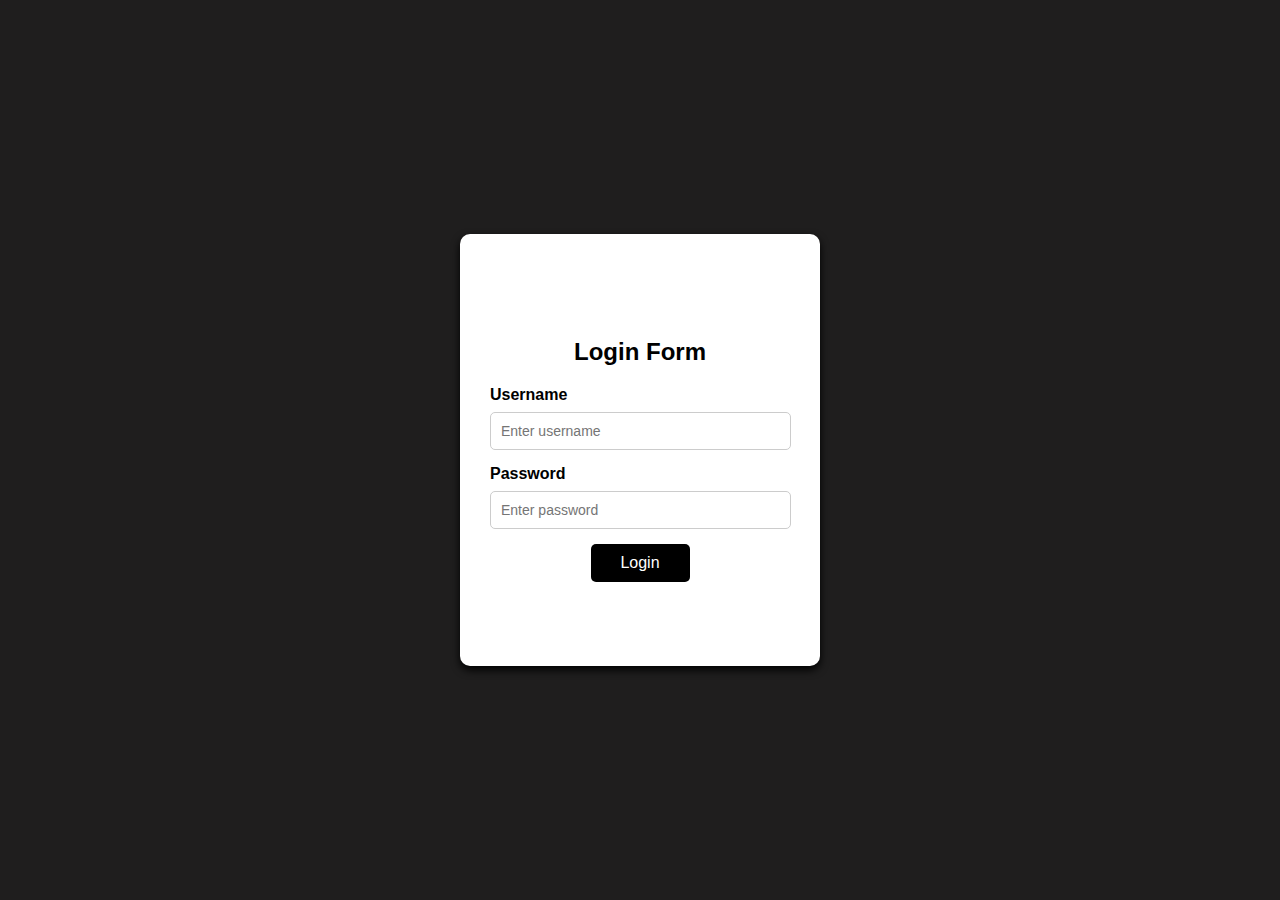
<file: index.html>
<!DOCTYPE html>
    <html lang="en">
    <head>
        <meta charset="UTF-8">
        <meta name="viewport" content="width=device-width, initial-scale=1.0">
        <link rel="stylesheet" href="style.css">
        <title>Simple Form</title>
       
    </head>
    <body>
        <div class="form-container">
            <h2>Login Form</h2>
            <form>
                <label for="username">Username</label>
                <input type="text" id="username" name="username" placeholder="Enter username" required>
    
                <label for="password">Password</label>
                <input type="password" id="password" name="password" placeholder="Enter password" required>
    
                <button type="button" onclick="login()">Login</button>
            </form>
        </div>

        <script src="script.js"></script>
    </body>
    </html>
</file>
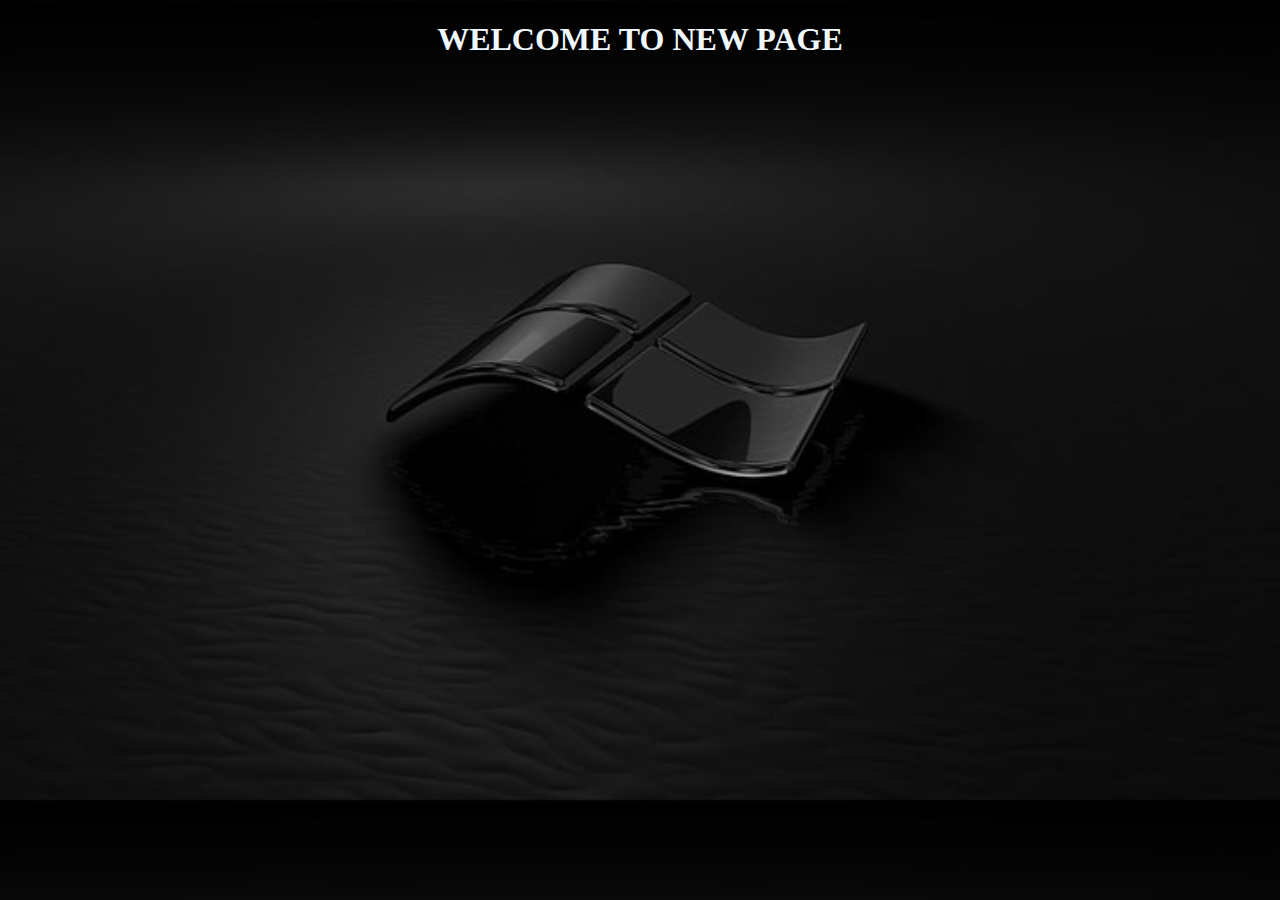
<file: newpage.html>
<!DOCTYPE html>
<html lang="en">
<head>
    <meta charset="UTF-8">
    <meta name="viewport" content="width=device-width, initial-scale=1.0">
    <title>Document</title>
</head>
<style>body {


     background-image: url(./img8.jpg);
  background-size:cover;
     
}
   h1{
    color: aliceblue;
    text-align: center;
   } 
</style>
<body>
    <h1>WELCOME TO NEW PAGE</h1>
</body>
</html>
</file>
<file: style.css>
body {
    display: flex; 
    justify-content: center;
    align-items: center;
    height: 100vh;
    margin: 0;
    background-color: #1f1e1e;
   

}
.form-container {
    background: #ffffff;
    padding: 84px 30px;
    border-radius: 10px;
    box-shadow: 0 4px 8px rgb(0, 0, 0);
    width: 300px;
    text-align: center;
   
}
.form-container h2 {
    margin-bottom: 20px;
    color: #000000;
    font-family: Arial, sans-serif; 
}
.form-container label {
    display: block;
    margin-bottom: 8px;
    font-weight: bold;
    text-align: left;
    font-family: Arial, sans-serif; 
}
.form-container input {
    width: 93%;
    padding: 10px;
    margin-right: 93px;
    margin-bottom: 15px;
    border: 1px solid #ccc;
    border-radius: 5px;
    font-size: 14px;
}
.form-container button {
    width: 33%;
    padding: 10px;
   
    background-color: #000000;
    color: white;
    border: none;
    border-radius: 5px;
    font-size: 16px;
    cursor: pointer;
    font-family: Arial, sans-serif; 
}
.form-container button:hover {
    background-color: #252526;
}
</file>
